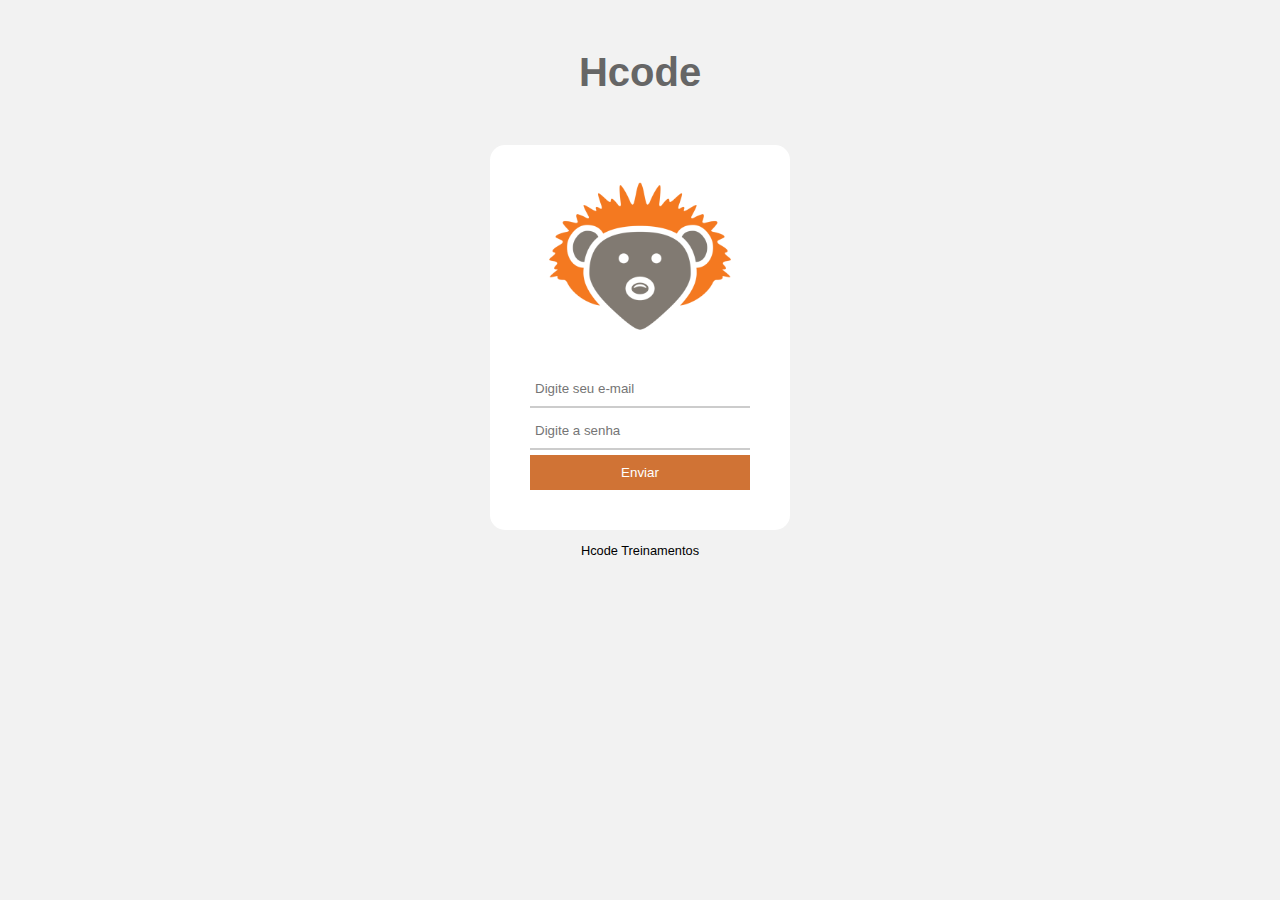
<file: index.html>
<!DOCTYPE html>
<html lang="pt-br">
<head>
    <meta charset="utf-8" />
    <meta name="viewport" content="width=device-width, initial-scale=1.0" />
    <title>Hcode Web Dev</title>
    <link rel="stylesheet" href="assets/css/style.css">
</head>
<body>
    <header>
        <h1><a href="https://www.hcode.com.br">Hcode</a></h1>
        <nav></nav>
    </header>

    <section class="content-center">
        <div class="text-center">
            <a href="https://www.hcode.com.br" target="_blank">
                <img src="assets/images/hcode.png" alt="Logo Hcode"></a>
        </div>

        <form action="/login" method="POST" id="form-login">

            <div>
                <input type="email" id="email" placeholder="Digite seu e-mail" required>
            </div>

            <div> 
                <input type="password" id="password" placeholder="Digite a senha" required>
            </div>

            <div>
                <button id="btn-submit">Enviar</button>
            </div>
            
        </form>
    </section>

    <footer>
        <p>Hcode Treinamentos</p>
    </footer>

    <script src="assets/js/script.js"></script>
</body>
</html>
</file>
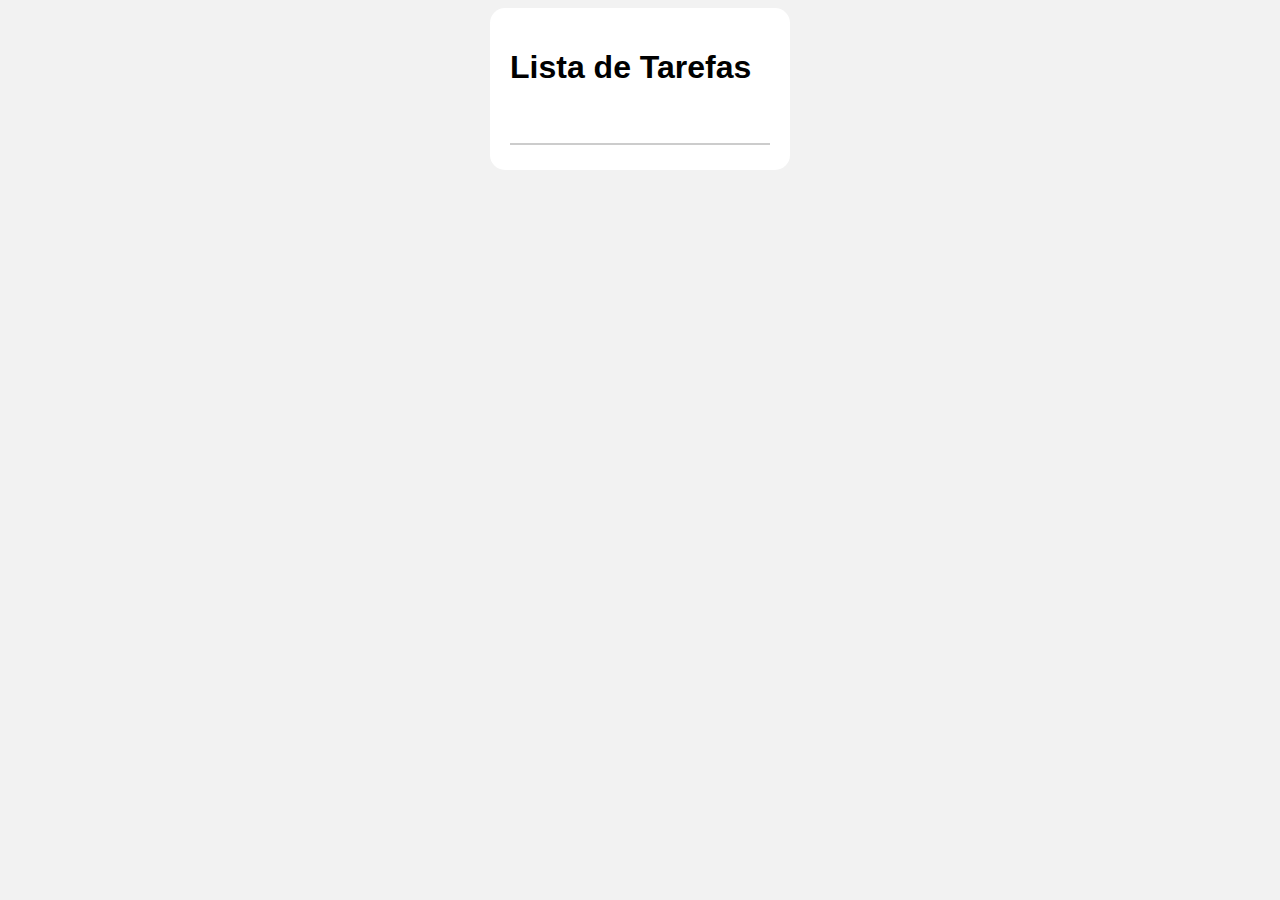
<file: lista.html>
<!DOCTYPE html>
<html lang="en">
<head>
    <meta charset="UTF-8">
    <meta name="viewport" content="width=device-width, initial-scale=1.0">
    <title>Lista de Tarefas</title>
    <link rel="stylesheet" href="assets/css/style.css">
</head>
<body>
    <div class="content-center">

        <h1>Lista de Tarefas</h1>

        <ul class="todo"></ul>

        <input type="text" id="new-task" placeholder=""Adicionar tarefa...">

    </div>

    <script src="assets/js/todo.js"></script>
</body>
</html>
</file>
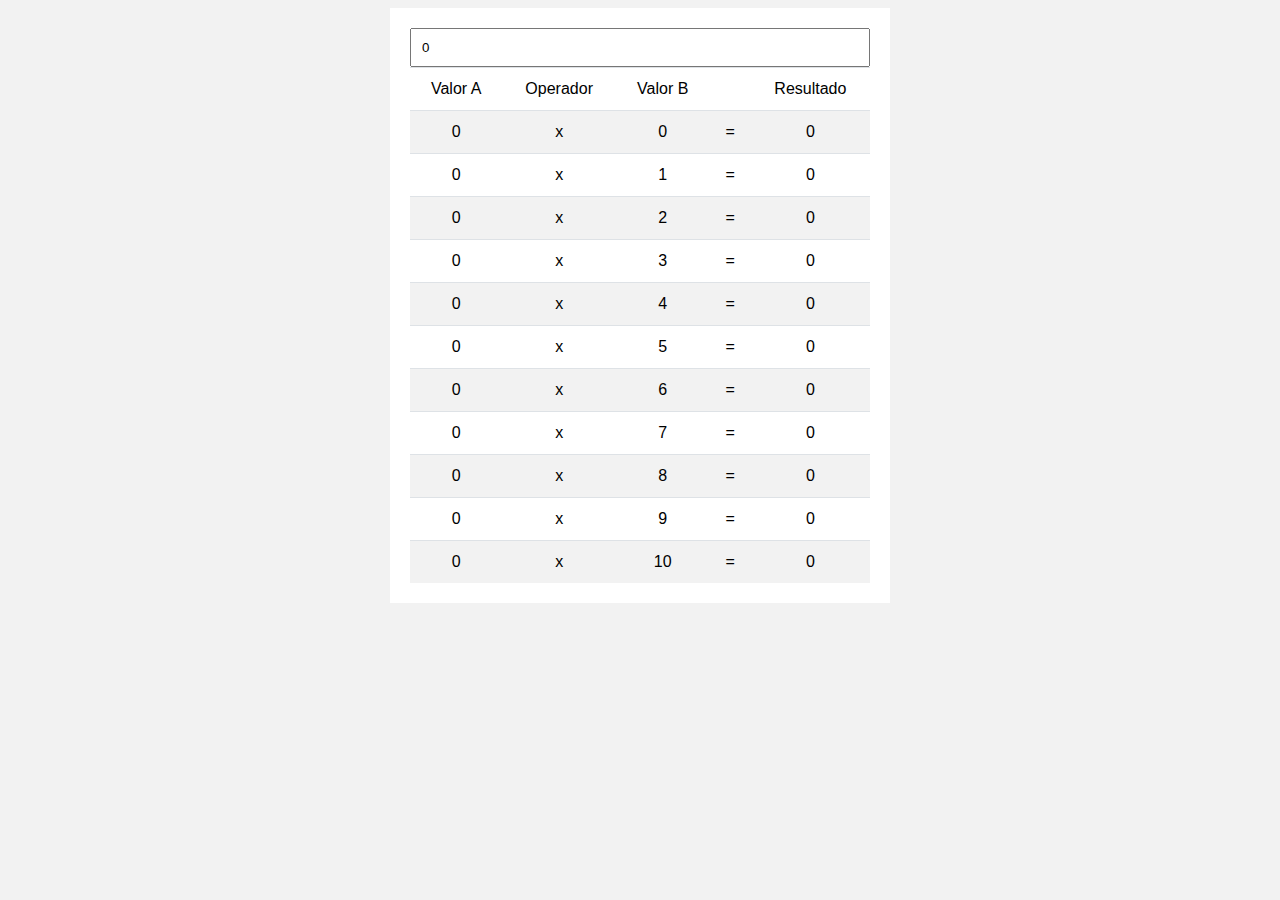
<file: tabuada.html>
<!DOCTYPE html>
<html lang="pt-br">
<head>
    <meta charset="UTF-8">
    <meta name="viewport" content="width=device-width, initial-scale=1.0">
    <title>Tabuada</title>
    <link rel="stylesheet" href="assets/css/style.css">
</head>
<body>

    <div class="content-tabuada">

        <input type="number" id="valorA" value="0">

        <table id="tabuada">
           <thead>
                <tr>
                <td>Valor A</td>
                <td>Operador</td>
                <td>Valor B</td>
                <td>&nbsp;</td>
                <td>Resultado</td>
                </tr>
            </thead>
            <tbody></tbody>
        </table>
    </div>

    <script src="assets/js/tabuada.js"></script>
    
</body>
</html>
</file>
<file: assets/css/style.css>
* {
    box-sizing:border-box;
    font-family: Arial, Helvetica, sans-serif
}

body {
    background-color: #F2F2F2;
}

.content-center {
    width: 100%; 
    max-width: 300px;
    margin: auto;
    padding: 20px;
    background-color: #FFF;
    border-radius: 15px;
}

.content-center .text-center {
    text-align: center;
}

.content-center img {
    width: 70%
}

.content-center form {
    margin: 20px;
}

.content-center input,
.content-center button {
    width: 100%;
    padding: 10px 5px;
    border: none;
    outline: none;
}

.content-center input {
    border-bottom-color: #CCC;
    border-bottom-style: solid;
    border-bottom-width: 2px;
    margin-bottom: 5px;
}

.content-center input:focus {
    border-bottom-color: #D07335;
}

.content-center button {
    background-color: #D07335;
    color: #FFF;    
}

.content-center button:hover {
    background-color: #B55B28;
    cursor: pointer;    
}

.content-center button:active {
    background-color: #C14E0E;
}

header a {
    color: #666;
    text-decoration: none
}
header a:visited {
    color: #000;
    text-decoration: none
}
header a:hover {
    text-decoration: underline;
}
header a:focus {
    color: red;
}
header a:active {
    color: yellow;
}
header h1 {
    font-size: 2.5em;
    text-align: center;
    margin: 50px auto;
}

footer {
    font-size: 0.8em;
    text-align: center;
}

.content-tabuada {

width: 100%;
text-align: center;
max-width: 500px;
background-color: #FFF;
margin: auto;
padding: 20px;
}

.content-tabuada table{
    width: 100%;
    border-collapse: collapse;
}

.content-tabuada td {
    padding: .75rem;
    border-top: 1px solid #DEE2E6;
}

.content-tabuada tbody tr:nth-child(odd){
    background-color: rgba(0,0,0,.05);
}
.content-tabuada tbody tr:hover {
    background-color: rgba(0,0,0,.15);
    cursor: pointer;
}

#valorA {
    width: 100%;
    padding: 10px;
}

.todo {
    list-style: none;
    padding: 0;
}
.todo li {
    padding: 10px;
    border-bottom: #CCC 1px solid;
}
.todo li input {
    width: initial;
    margin-right: 10px;
}
.todo li.complete {
    text-decoration: line-through;
    color: #999;
    cursor: not-allowed;
}

.todo button {
    width: 10px;
    color: #FFF;
    background-color: red;
    float: right;
    min-width: 20px;
    padding: 5px
}

#new-task {
    width: 100%;
    padding: 10px;
}
</file>
